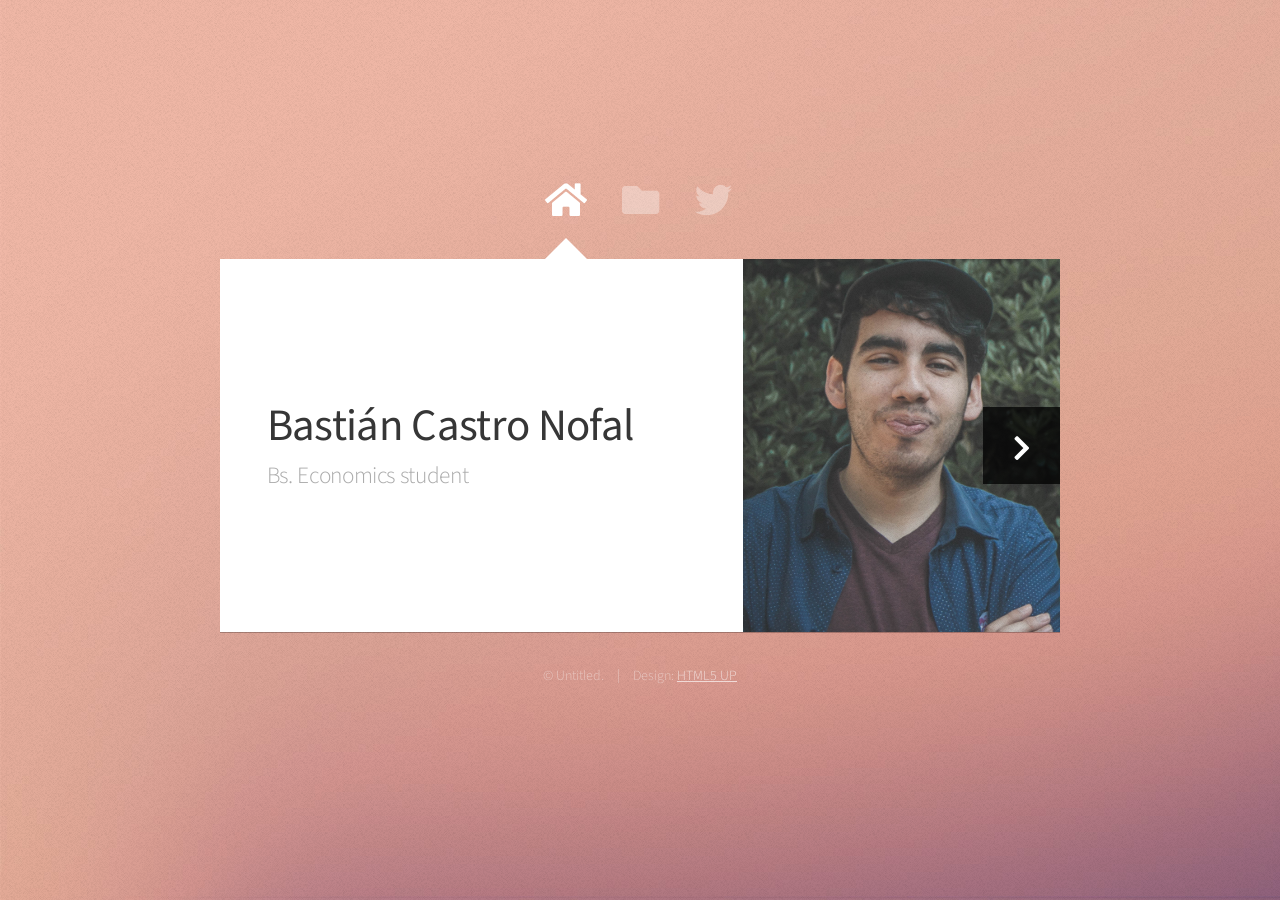
<file: index.html>
<!DOCTYPE HTML>
<!--
	Astral by HTML5 UP
	html5up.net | @ajlkn
	Free for personal and commercial use under the CCA 3.0 license (html5up.net/license)
-->
<html>
	<head>
		<title>Bastián Castro Nofal</title>
		<meta charset="utf-8" />
		<meta name="viewport" content="width=device-width, initial-scale=1, user-scalable=no" />
		<link rel="stylesheet" href="assets/css/main.css" />
		<noscript><link rel="stylesheet" href="assets/css/noscript.css" /></noscript>
	</head>
	<body class="is-preload">

		<!-- Wrapper-->
			<div id="wrapper">

				<!-- Nav -->
					<nav id="nav">
						<a href="#" class="icon solid fa-home"><span>Home</span></a>
						<a href="#work" class="icon solid fa-folder"><span>About me</span></a>
					<!--	<a href="#contact" class="icon solid fa-envelope"><span>Contact</span></a> -->
						<a href="https://twitter.com/guccicomunismo" class="icon brands fa-twitter"><span>Twitter</span></a>
					</nav>

				<!-- Main -->
					<div id="main">

						<!-- Me -->
							<article id="home" class="panel intro">
								<header>
									<h1>Bastián Castro Nofal</h1>
									<p>Bs. Economics student</p>
								</header>
								<a href="#work" class="jumplink pic">
									<span class="arrow icon solid fa-chevron-right"><span>See my work</span></span>
									<img src="images/me.jpg" alt="" />
								</a>
							</article>

						<!-- Work -->
							<article id="work" class="panel">
								<header>
									<h2>Hi, i'm Bastián</h2>
								</header>
								<p>
									About me:
									<ul>
  									<li>I'm an undergraduate economics student attending the University of Chile.</li>
  									<li>My main interests are: Stats, Data Science, Social Sciences and Philosophy of Science.</li>
 									<li>You can read my CV <a href="images/cv_eng.pdf">here</a>.</li>
									</ul>
									I have a blog where I talk about my life and politics [ESP]. You can see it <a href="https://medium.com/@castronofal">here</a>.
								</p>
							<!--	<section>
									<div class="row">
										<div class="col-4 col-6-medium col-12-small">
											<a href="#" class="image fit"><img src="images/pic01.jpg" alt=""></a>
										</div>
										<div class="col-4 col-6-medium col-12-small">
											<a href="#" class="image fit"><img src="images/pic02.jpg" alt=""></a>
										</div>
										<div class="col-4 col-6-medium col-12-small">
											<a href="#" class="image fit"><img src="images/pic03.jpg" alt=""></a>
										</div>
										<div class="col-4 col-6-medium col-12-small">
											<a href="#" class="image fit"><img src="images/pic04.jpg" alt=""></a>
										</div>
										<div class="col-4 col-6-medium col-12-small">
											<a href="#" class="image fit"><img src="images/pic05.jpg" alt=""></a>
										</div>
										<div class="col-4 col-6-medium col-12-small">
											<a href="#" class="image fit"><img src="images/pic06.jpg" alt=""></a>
										</div>
										<div class="col-4 col-6-medium col-12-small">
											<a href="#" class="image fit"><img src="images/pic07.jpg" alt=""></a>
										</div>
										<div class="col-4 col-6-medium col-12-small">
											<a href="#" class="image fit"><img src="images/pic08.jpg" alt=""></a>
										</div>
										<div class="col-4 col-6-medium col-12-small">
											<a href="#" class="image fit"><img src="images/pic09.jpg" alt=""></a>
										</div>
										<div class="col-4 col-6-medium col-12-small">
											<a href="#" class="image fit"><img src="images/pic10.jpg" alt=""></a>
										</div>
										<div class="col-4 col-6-medium col-12-small">
											<a href="#" class="image fit"><img src="images/pic11.jpg" alt=""></a>
										</div>
										<div class="col-4 col-6-medium col-12-small">
											<a href="#" class="image fit"><img src="images/pic12.jpg" alt=""></a>
										</div>
									</div>
								</section> --->
							</article>

						<!-- Contact 
							<article id="contact" class="panel">
								<header>
									<h2>Contact Me</h2>
								</header>
								<form action="#" method="post">
									<div>
										<div class="row">
											<div class="col-6 col-12-medium">
												<input type="text" name="name" placeholder="Name" />
											</div>
											<div class="col-6 col-12-medium">
												<input type="text" name="email" placeholder="Email" />
											</div>
											<div class="col-12">
												<input type="text" name="subject" placeholder="Subject" />
											</div>
											<div class="col-12">
												<textarea name="message" placeholder="Message" rows="6"></textarea>
											</div>
											<div class="col-12">
												<input type="submit" value="Send Message" />
											</div>
										</div>
									</div>
								</form>
							</article> -->

					</div>

				<!-- Footer -->
					<div id="footer">
						<ul class="copyright">
							<li>&copy; Untitled.</li><li>Design: <a href="http://html5up.net">HTML5 UP</a></li>
						</ul>
					</div>

			</div>

		<!-- Scripts -->
			<script src="assets/js/jquery.min.js"></script>
			<script src="assets/js/browser.min.js"></script>
			<script src="assets/js/breakpoints.min.js"></script>
			<script src="assets/js/util.js"></script>
			<script src="assets/js/main.js"></script>

	</body>
</html>
</file>
<file: assets/css/noscript.css>
/*
	Astral by HTML5 UP
	html5up.net | @ajlkn
	Free for personal and commercial use under the CCA 3.0 license (html5up.net/license)
*/

/* Wrapper */

	#wrapper {
		opacity: 1 !important;
	}

/* Nav */

	#nav a {
		opacity: 1.0;
	}

		#nav a:before, #nav a:after {
			display: none;
		}

		#nav a span {
			top: 0;
			opacity: 1.0;
		}

			#nav a span:after {
				display: none;
			}

/* Main */

	#main {
		background: none;
		box-shadow: none;
	}

		#main > .panel {
			background: #ffffff;
			margin-bottom: 2em;
		}

			#main > .panel:last-child {
				margin-bottom: 0;
			}
</file>
<file: assets/css/main.css>
@import url("https://fonts.googleapis.com/css?family=Source+Sans+Pro:300,400,300italic,400italic");
@import url("fontawesome-all.min.css");

/*
	Astral by HTML5 UP
	html5up.net | @ajlkn
	Free for personal and commercial use under the CCA 3.0 license (html5up.net/license)
*/

html, body, div, span, applet, object,
iframe, h1, h2, h3, h4, h5, h6, p, blockquote,
pre, a, abbr, acronym, address, big, cite,
code, del, dfn, em, img, ins, kbd, q, s, samp,
small, strike, strong, sub, sup, tt, var, b,
u, i, center, dl, dt, dd, ol, ul, li, fieldset,
form, label, legend, table, caption, tbody,
tfoot, thead, tr, th, td, article, aside,
canvas, details, embed, figure, figcaption,
footer, header, hgroup, menu, nav, output, ruby,
section, summary, time, mark, audio, video {
	margin: 0;
	padding: 0;
	border: 0;
	font-size: 100%;
	font: inherit;
	vertical-align: baseline;}

article, aside, details, figcaption, figure,
footer, header, hgroup, menu, nav, section {
	display: block;}

body {
	line-height: 1;
}

ol, ul {
	list-style: none;
}

blockquote, q {
	quotes: none;
}

	blockquote:before, blockquote:after, q:before, q:after {
		content: '';
		content: none;
	}

table {
	border-collapse: collapse;
	border-spacing: 0;
}

body {
	-webkit-text-size-adjust: none;
}

mark {
	background-color: transparent;
	color: inherit;
}

input::-moz-focus-inner {
	border: 0;
	padding: 0;
}

input, select, textarea {
	-moz-appearance: none;
	-webkit-appearance: none;
	-ms-appearance: none;
	appearance: none;
}

/* Row */

	.row {
		display: flex;
		flex-wrap: wrap;
		box-sizing: border-box;
		align-items: stretch;
	}

		.row > * {
			box-sizing: border-box;
		}

		.row.gtr-uniform > * > :last-child {
			margin-bottom: 0;
		}

		.row.aln-left {
			justify-content: flex-start;
		}

		.row.aln-center {
			justify-content: center;
		}

		.row.aln-right {
			justify-content: flex-end;
		}

		.row.aln-top {
			align-items: flex-start;
		}

		.row.aln-middle {
			align-items: center;
		}

		.row.aln-bottom {
			align-items: flex-end;
		}

		.row > .imp {
			order: -1;
		}

		.row > .col-1 {
			width: 8.33333%;
		}

		.row > .off-1 {
			margin-left: 8.33333%;
		}

		.row > .col-2 {
			width: 16.66667%;
		}

		.row > .off-2 {
			margin-left: 16.66667%;
		}

		.row > .col-3 {
			width: 25%;
		}

		.row > .off-3 {
			margin-left: 25%;
		}

		.row > .col-4 {
			width: 33.33333%;
		}

		.row > .off-4 {
			margin-left: 33.33333%;
		}

		.row > .col-5 {
			width: 41.66667%;
		}

		.row > .off-5 {
			margin-left: 41.66667%;
		}

		.row > .col-6 {
			width: 50%;
		}

		.row > .off-6 {
			margin-left: 50%;
		}

		.row > .col-7 {
			width: 58.33333%;
		}

		.row > .off-7 {
			margin-left: 58.33333%;
		}

		.row > .col-8 {
			width: 66.66667%;
		}

		.row > .off-8 {
			margin-left: 66.66667%;
		}

		.row > .col-9 {
			width: 75%;
		}

		.row > .off-9 {
			margin-left: 75%;
		}

		.row > .col-10 {
			width: 83.33333%;
		}

		.row > .off-10 {
			margin-left: 83.33333%;
		}

		.row > .col-11 {
			width: 91.66667%;
		}

		.row > .off-11 {
			margin-left: 91.66667%;
		}

		.row > .col-12 {
			width: 100%;
		}

		.row > .off-12 {
			margin-left: 100%;
		}

		.row.gtr-0 {
			margin-top: 0em;
			margin-left: 0em;
		}

			.row.gtr-0 > * {
				padding: 0em 0 0 0em;
			}

			.row.gtr-0.gtr-uniform {
				margin-top: 0em;
			}

				.row.gtr-0.gtr-uniform > * {
					padding-top: 0em;
				}

		.row.gtr-25 {
			margin-top: -0.3125em;
			margin-left: -0.3125em;
		}

			.row.gtr-25 > * {
				padding: 0.3125em 0 0 0.3125em;
			}

			.row.gtr-25.gtr-uniform {
				margin-top: -0.3125em;
			}

				.row.gtr-25.gtr-uniform > * {
					padding-top: 0.3125em;
				}

		.row.gtr-50 {
			margin-top: -0.625em;
			margin-left: -0.625em;
		}

			.row.gtr-50 > * {
				padding: 0.625em 0 0 0.625em;
			}

			.row.gtr-50.gtr-uniform {
				margin-top: -0.625em;
			}

				.row.gtr-50.gtr-uniform > * {
					padding-top: 0.625em;
				}

		.row {
			margin-top: -1.25em;
			margin-left: -1.25em;
		}

			.row > * {
				padding: 1.25em 0 0 1.25em;
			}

			.row.gtr-uniform {
				margin-top: -1.25em;
			}

				.row.gtr-uniform > * {
					padding-top: 1.25em;
				}

		.row.gtr-150 {
			margin-top: -1.875em;
			margin-left: -1.875em;
		}

			.row.gtr-150 > * {
				padding: 1.875em 0 0 1.875em;
			}

			.row.gtr-150.gtr-uniform {
				margin-top: -1.875em;
			}

				.row.gtr-150.gtr-uniform > * {
					padding-top: 1.875em;
				}

		.row.gtr-200 {
			margin-top: -2.5em;
			margin-left: -2.5em;
		}

			.row.gtr-200 > * {
				padding: 2.5em 0 0 2.5em;
			}

			.row.gtr-200.gtr-uniform {
				margin-top: -2.5em;
			}

				.row.gtr-200.gtr-uniform > * {
					padding-top: 2.5em;
				}

		@media screen and (max-width: 1680px) {

			.row {
				display: flex;
				flex-wrap: wrap;
				box-sizing: border-box;
				align-items: stretch;
			}

				.row > * {
					box-sizing: border-box;
				}

				.row.gtr-uniform > * > :last-child {
					margin-bottom: 0;
				}

				.row.aln-left {
					justify-content: flex-start;
				}

				.row.aln-center {
					justify-content: center;
				}

				.row.aln-right {
					justify-content: flex-end;
				}

				.row.aln-top {
					align-items: flex-start;
				}

				.row.aln-middle {
					align-items: center;
				}

				.row.aln-bottom {
					align-items: flex-end;
				}

				.row > .imp-xlarge {
					order: -1;
				}

				.row > .col-1-xlarge {
					width: 8.33333%;
				}

				.row > .off-1-xlarge {
					margin-left: 8.33333%;
				}

				.row > .col-2-xlarge {
					width: 16.66667%;
				}

				.row > .off-2-xlarge {
					margin-left: 16.66667%;
				}

				.row > .col-3-xlarge {
					width: 25%;
				}

				.row > .off-3-xlarge {
					margin-left: 25%;
				}

				.row > .col-4-xlarge {
					width: 33.33333%;
				}

				.row > .off-4-xlarge {
					margin-left: 33.33333%;
				}

				.row > .col-5-xlarge {
					width: 41.66667%;
				}

				.row > .off-5-xlarge {
					margin-left: 41.66667%;
				}

				.row > .col-6-xlarge {
					width: 50%;
				}

				.row > .off-6-xlarge {
					margin-left: 50%;
				}

				.row > .col-7-xlarge {
					width: 58.33333%;
				}

				.row > .off-7-xlarge {
					margin-left: 58.33333%;
				}

				.row > .col-8-xlarge {
					width: 66.66667%;
				}

				.row > .off-8-xlarge {
					margin-left: 66.66667%;
				}

				.row > .col-9-xlarge {
					width: 75%;
				}

				.row > .off-9-xlarge {
					margin-left: 75%;
				}

				.row > .col-10-xlarge {
					width: 83.33333%;
				}

				.row > .off-10-xlarge {
					margin-left: 83.33333%;
				}

				.row > .col-11-xlarge {
					width: 91.66667%;
				}

				.row > .off-11-xlarge {
					margin-left: 91.66667%;
				}

				.row > .col-12-xlarge {
					width: 100%;
				}

				.row > .off-12-xlarge {
					margin-left: 100%;
				}

				.row.gtr-0 {
					margin-top: 0em;
					margin-left: 0em;
				}

					.row.gtr-0 > * {
						padding: 0em 0 0 0em;
					}

					.row.gtr-0.gtr-uniform {
						margin-top: 0em;
					}

						.row.gtr-0.gtr-uniform > * {
							padding-top: 0em;
						}

				.row.gtr-25 {
					margin-top: -0.3125em;
					margin-left: -0.3125em;
				}

					.row.gtr-25 > * {
						padding: 0.3125em 0 0 0.3125em;
					}

					.row.gtr-25.gtr-uniform {
						margin-top: -0.3125em;
					}

						.row.gtr-25.gtr-uniform > * {
							padding-top: 0.3125em;
						}

				.row.gtr-50 {
					margin-top: -0.625em;
					margin-left: -0.625em;
				}

					.row.gtr-50 > * {
						padding: 0.625em 0 0 0.625em;
					}

					.row.gtr-50.gtr-uniform {
						margin-top: -0.625em;
					}

						.row.gtr-50.gtr-uniform > * {
							padding-top: 0.625em;
						}

				.row {
					margin-top: -1.25em;
					margin-left: -1.25em;
				}

					.row > * {
						padding: 1.25em 0 0 1.25em;
					}

					.row.gtr-uniform {
						margin-top: -1.25em;
					}

						.row.gtr-uniform > * {
							padding-top: 1.25em;
						}

				.row.gtr-150 {
					margin-top: -1.875em;
					margin-left: -1.875em;
				}

					.row.gtr-150 > * {
						padding: 1.875em 0 0 1.875em;
					}

					.row.gtr-150.gtr-uniform {
						margin-top: -1.875em;
					}

						.row.gtr-150.gtr-uniform > * {
							padding-top: 1.875em;
						}

				.row.gtr-200 {
					margin-top: -2.5em;
					margin-left: -2.5em;
				}

					.row.gtr-200 > * {
						padding: 2.5em 0 0 2.5em;
					}

					.row.gtr-200.gtr-uniform {
						margin-top: -2.5em;
					}

						.row.gtr-200.gtr-uniform > * {
							padding-top: 2.5em;
						}

		}

		@media screen and (max-width: 1280px) {

			.row {
				display: flex;
				flex-wrap: wrap;
				box-sizing: border-box;
				align-items: stretch;
			}

				.row > * {
					box-sizing: border-box;
				}

				.row.gtr-uniform > * > :last-child {
					margin-bottom: 0;
				}

				.row.aln-left {
					justify-content: flex-start;
				}

				.row.aln-center {
					justify-content: center;
				}

				.row.aln-right {
					justify-content: flex-end;
				}

				.row.aln-top {
					align-items: flex-start;
				}

				.row.aln-middle {
					align-items: center;
				}

				.row.aln-bottom {
					align-items: flex-end;
				}

				.row > .imp-large {
					order: -1;
				}

				.row > .col-1-large {
					width: 8.33333%;
				}

				.row > .off-1-large {
					margin-left: 8.33333%;
				}

				.row > .col-2-large {
					width: 16.66667%;
				}

				.row > .off-2-large {
					margin-left: 16.66667%;
				}

				.row > .col-3-large {
					width: 25%;
				}

				.row > .off-3-large {
					margin-left: 25%;
				}

				.row > .col-4-large {
					width: 33.33333%;
				}

				.row > .off-4-large {
					margin-left: 33.33333%;
				}

				.row > .col-5-large {
					width: 41.66667%;
				}

				.row > .off-5-large {
					margin-left: 41.66667%;
				}

				.row > .col-6-large {
					width: 50%;
				}

				.row > .off-6-large {
					margin-left: 50%;
				}

				.row > .col-7-large {
					width: 58.33333%;
				}

				.row > .off-7-large {
					margin-left: 58.33333%;
				}

				.row > .col-8-large {
					width: 66.66667%;
				}

				.row > .off-8-large {
					margin-left: 66.66667%;
				}

				.row > .col-9-large {
					width: 75%;
				}

				.row > .off-9-large {
					margin-left: 75%;
				}

				.row > .col-10-large {
					width: 83.33333%;
				}

				.row > .off-10-large {
					margin-left: 83.33333%;
				}

				.row > .col-11-large {
					width: 91.66667%;
				}

				.row > .off-11-large {
					margin-left: 91.66667%;
				}

				.row > .col-12-large {
					width: 100%;
				}

				.row > .off-12-large {
					margin-left: 100%;
				}

				.row.gtr-0 {
					margin-top: 0em;
					margin-left: 0em;
				}

					.row.gtr-0 > * {
						padding: 0em 0 0 0em;
					}

					.row.gtr-0.gtr-uniform {
						margin-top: 0em;
					}

						.row.gtr-0.gtr-uniform > * {
							padding-top: 0em;
						}

				.row.gtr-25 {
					margin-top: -0.3125em;
					margin-left: -0.3125em;
				}

					.row.gtr-25 > * {
						padding: 0.3125em 0 0 0.3125em;
					}

					.row.gtr-25.gtr-uniform {
						margin-top: -0.3125em;
					}

						.row.gtr-25.gtr-uniform > * {
							padding-top: 0.3125em;
						}

				.row.gtr-50 {
					margin-top: -0.625em;
					margin-left: -0.625em;
				}

					.row.gtr-50 > * {
						padding: 0.625em 0 0 0.625em;
					}

					.row.gtr-50.gtr-uniform {
						margin-top: -0.625em;
					}

						.row.gtr-50.gtr-uniform > * {
							padding-top: 0.625em;
						}

				.row {
					margin-top: -1.25em;
					margin-left: -1.25em;
				}

					.row > * {
						padding: 1.25em 0 0 1.25em;
					}

					.row.gtr-uniform {
						margin-top: -1.25em;
					}

						.row.gtr-uniform > * {
							padding-top: 1.25em;
						}

				.row.gtr-150 {
					margin-top: -1.875em;
					margin-left: -1.875em;
				}

					.row.gtr-150 > * {
						padding: 1.875em 0 0 1.875em;
					}

					.row.gtr-150.gtr-uniform {
						margin-top: -1.875em;
					}

						.row.gtr-150.gtr-uniform > * {
							padding-top: 1.875em;
						}

				.row.gtr-200 {
					margin-top: -2.5em;
					margin-left: -2.5em;
				}

					.row.gtr-200 > * {
						padding: 2.5em 0 0 2.5em;
					}

					.row.gtr-200.gtr-uniform {
						margin-top: -2.5em;
					}

						.row.gtr-200.gtr-uniform > * {
							padding-top: 2.5em;
						}

		}

		@media screen and (max-width: 980px) {

			.row {
				display: flex;
				flex-wrap: wrap;
				box-sizing: border-box;
				align-items: stretch;
			}

				.row > * {
					box-sizing: border-box;
				}

				.row.gtr-uniform > * > :last-child {
					margin-bottom: 0;
				}

				.row.aln-left {
					justify-content: flex-start;
				}

				.row.aln-center {
					justify-content: center;
				}

				.row.aln-right {
					justify-content: flex-end;
				}

				.row.aln-top {
					align-items: flex-start;
				}

				.row.aln-middle {
					align-items: center;
				}

				.row.aln-bottom {
					align-items: flex-end;
				}

				.row > .imp-medium {
					order: -1;
				}

				.row > .col-1-medium {
					width: 8.33333%;
				}

				.row > .off-1-medium {
					margin-left: 8.33333%;
				}

				.row > .col-2-medium {
					width: 16.66667%;
				}

				.row > .off-2-medium {
					margin-left: 16.66667%;
				}

				.row > .col-3-medium {
					width: 25%;
				}

				.row > .off-3-medium {
					margin-left: 25%;
				}

				.row > .col-4-medium {
					width: 33.33333%;
				}

				.row > .off-4-medium {
					margin-left: 33.33333%;
				}

				.row > .col-5-medium {
					width: 41.66667%;
				}

				.row > .off-5-medium {
					margin-left: 41.66667%;
				}

				.row > .col-6-medium {
					width: 50%;
				}

				.row > .off-6-medium {
					margin-left: 50%;
				}

				.row > .col-7-medium {
					width: 58.33333%;
				}

				.row > .off-7-medium {
					margin-left: 58.33333%;
				}

				.row > .col-8-medium {
					width: 66.66667%;
				}

				.row > .off-8-medium {
					margin-left: 66.66667%;
				}

				.row > .col-9-medium {
					width: 75%;
				}

				.row > .off-9-medium {
					margin-left: 75%;
				}

				.row > .col-10-medium {
					width: 83.33333%;
				}

				.row > .off-10-medium {
					margin-left: 83.33333%;
				}

				.row > .col-11-medium {
					width: 91.66667%;
				}

				.row > .off-11-medium {
					margin-left: 91.66667%;
				}

				.row > .col-12-medium {
					width: 100%;
				}

				.row > .off-12-medium {
					margin-left: 100%;
				}

				.row.gtr-0 {
					margin-top: 0em;
					margin-left: 0em;
				}

					.row.gtr-0 > * {
						padding: 0em 0 0 0em;
					}

					.row.gtr-0.gtr-uniform {
						margin-top: 0em;
					}

						.row.gtr-0.gtr-uniform > * {
							padding-top: 0em;
						}

				.row.gtr-25 {
					margin-top: -0.3125em;
					margin-left: -0.3125em;
				}

					.row.gtr-25 > * {
						padding: 0.3125em 0 0 0.3125em;
					}

					.row.gtr-25.gtr-uniform {
						margin-top: -0.3125em;
					}

						.row.gtr-25.gtr-uniform > * {
							padding-top: 0.3125em;
						}

				.row.gtr-50 {
					margin-top: -0.625em;
					margin-left: -0.625em;
				}

					.row.gtr-50 > * {
						padding: 0.625em 0 0 0.625em;
					}

					.row.gtr-50.gtr-uniform {
						margin-top: -0.625em;
					}

						.row.gtr-50.gtr-uniform > * {
							padding-top: 0.625em;
						}

				.row {
					margin-top: -1.25em;
					margin-left: -1.25em;
				}

					.row > * {
						padding: 1.25em 0 0 1.25em;
					}

					.row.gtr-uniform {
						margin-top: -1.25em;
					}

						.row.gtr-uniform > * {
							padding-top: 1.25em;
						}

				.row.gtr-150 {
					margin-top: -1.875em;
					margin-left: -1.875em;
				}

					.row.gtr-150 > * {
						padding: 1.875em 0 0 1.875em;
					}

					.row.gtr-150.gtr-uniform {
						margin-top: -1.875em;
					}

						.row.gtr-150.gtr-uniform > * {
							padding-top: 1.875em;
						}

				.row.gtr-200 {
					margin-top: -2.5em;
					margin-left: -2.5em;
				}

					.row.gtr-200 > * {
						padding: 2.5em 0 0 2.5em;
					}

					.row.gtr-200.gtr-uniform {
						margin-top: -2.5em;
					}

						.row.gtr-200.gtr-uniform > * {
							padding-top: 2.5em;
						}

		}

		@media screen and (max-width: 736px) {

			.row {
				display: flex;
				flex-wrap: wrap;
				box-sizing: border-box;
				align-items: stretch;
			}

				.row > * {
					box-sizing: border-box;
				}

				.row.gtr-uniform > * > :last-child {
					margin-bottom: 0;
				}

				.row.aln-left {
					justify-content: flex-start;
				}

				.row.aln-center {
					justify-content: center;
				}

				.row.aln-right {
					justify-content: flex-end;
				}

				.row.aln-top {
					align-items: flex-start;
				}

				.row.aln-middle {
					align-items: center;
				}

				.row.aln-bottom {
					align-items: flex-end;
				}

				.row > .imp-small {
					order: -1;
				}

				.row > .col-1-small {
					width: 8.33333%;
				}

				.row > .off-1-small {
					margin-left: 8.33333%;
				}

				.row > .col-2-small {
					width: 16.66667%;
				}

				.row > .off-2-small {
					margin-left: 16.66667%;
				}

				.row > .col-3-small {
					width: 25%;
				}

				.row > .off-3-small {
					margin-left: 25%;
				}

				.row > .col-4-small {
					width: 33.33333%;
				}

				.row > .off-4-small {
					margin-left: 33.33333%;
				}

				.row > .col-5-small {
					width: 41.66667%;
				}

				.row > .off-5-small {
					margin-left: 41.66667%;
				}

				.row > .col-6-small {
					width: 50%;
				}

				.row > .off-6-small {
					margin-left: 50%;
				}

				.row > .col-7-small {
					width: 58.33333%;
				}

				.row > .off-7-small {
					margin-left: 58.33333%;
				}

				.row > .col-8-small {
					width: 66.66667%;
				}

				.row > .off-8-small {
					margin-left: 66.66667%;
				}

				.row > .col-9-small {
					width: 75%;
				}

				.row > .off-9-small {
					margin-left: 75%;
				}

				.row > .col-10-small {
					width: 83.33333%;
				}

				.row > .off-10-small {
					margin-left: 83.33333%;
				}

				.row > .col-11-small {
					width: 91.66667%;
				}

				.row > .off-11-small {
					margin-left: 91.66667%;
				}

				.row > .col-12-small {
					width: 100%;
				}

				.row > .off-12-small {
					margin-left: 100%;
				}

				.row.gtr-0 {
					margin-top: 0em;
					margin-left: 0em;
				}

					.row.gtr-0 > * {
						padding: 0em 0 0 0em;
					}

					.row.gtr-0.gtr-uniform {
						margin-top: 0em;
					}

						.row.gtr-0.gtr-uniform > * {
							padding-top: 0em;
						}

				.row.gtr-25 {
					margin-top: -0.3125em;
					margin-left: -0.3125em;
				}

					.row.gtr-25 > * {
						padding: 0.3125em 0 0 0.3125em;
					}

					.row.gtr-25.gtr-uniform {
						margin-top: -0.3125em;
					}

						.row.gtr-25.gtr-uniform > * {
							padding-top: 0.3125em;
						}

				.row.gtr-50 {
					margin-top: -0.625em;
					margin-left: -0.625em;
				}

					.row.gtr-50 > * {
						padding: 0.625em 0 0 0.625em;
					}

					.row.gtr-50.gtr-uniform {
						margin-top: -0.625em;
					}

						.row.gtr-50.gtr-uniform > * {
							padding-top: 0.625em;
						}

				.row {
					margin-top: -1.25em;
					margin-left: -1.25em;
				}

					.row > * {
						padding: 1.25em 0 0 1.25em;
					}

					.row.gtr-uniform {
						margin-top: -1.25em;
					}

						.row.gtr-uniform > * {
							padding-top: 1.25em;
						}

				.row.gtr-150 {
					margin-top: -1.875em;
					margin-left: -1.875em;
				}

					.row.gtr-150 > * {
						padding: 1.875em 0 0 1.875em;
					}

					.row.gtr-150.gtr-uniform {
						margin-top: -1.875em;
					}

						.row.gtr-150.gtr-uniform > * {
							padding-top: 1.875em;
						}

				.row.gtr-200 {
					margin-top: -2.5em;
					margin-left: -2.5em;
				}

					.row.gtr-200 > * {
						padding: 2.5em 0 0 2.5em;
					}

					.row.gtr-200.gtr-uniform {
						margin-top: -2.5em;
					}

						.row.gtr-200.gtr-uniform > * {
							padding-top: 2.5em;
						}

		}

/* Basic */

	html {
		box-sizing: border-box;
	}

	*, *:before, *:after {
		box-sizing: inherit;
	}

	body {
		background-image: url("images/overlay.png"), url("images/bg.jpg");
		background-repeat: repeat, no-repeat;
		background-size: auto, 100% 100%;
		background-attachment: fixed;
		overflow-y: scroll;
	}

		body.is-preload *, body.is-preload *:before, body.is-preload *:after {
			-moz-animation: none !important;
			-webkit-animation: none !important;
			-ms-animation: none !important;
			animation: none !important;
			-moz-transition: none !important;
			-webkit-transition: none !important;
			-ms-transition: none !important;
			transition: none !important;
		}

	body, input, textarea, select {
		font-family: 'Source Sans Pro', sans-serif;
		font-weight: 300;
		color: #777777;
		font-size: 20pt;
		line-height: 1.75em;
	}

		@media screen and (max-width: 1680px) {

			body, input, textarea, select {
				font-size: 15pt;
			}

		}

		@media screen and (max-width: 1280px) {

			body, input, textarea, select {
				font-size: 14pt;
			}

		}

		@media screen and (max-width: 736px) {

			body, input, textarea, select {
				font-size: 12pt;
			}

		}

		@media screen and (max-width: 360px) {

			body, input, textarea, select {
				font-size: 11pt;
			}

		}

	strong, b, h1, h2, h3, h4, h5, h6 {
		font-weight: 400;
		color: #363636;
	}

	h1 {
		font-size: 2.4em;
		letter-spacing: -0.015em;
	}

	h2 {
		font-size: 1.8em;
		letter-spacing: -0.015em;
	}

	h3, h4, h5, h6 {
		font-size: 1.25em;
		letter-spacing: -0.015em;
	}

	@media screen and (max-width: 736px) {

		h1 {
			font-size: 1.75em;
		}

		h2 {
			font-size: 1.375em;
		}

		h3, h4, h5, h6 {
			font-size: 1em;
		}

	}

	blockquote {
		border-left: solid 0.5em #ddd;
		padding: 1em 0 1em 2em;
		font-style: italic;
	}

	em, i {
		font-style: italic;
	}

	hr {
		border: 0;
		border-top: solid 1px #ddd;
		padding: 1.5em 0 0 0;
		margin: 1.75em 0 0 0;
	}

	sub {
		position: relative;
		top: 0.5em;
		font-size: 0.8em;
	}

	sup {
		position: relative;
		top: -0.5em;
		font-size: 0.8em;
	}

	br.clear {
		clear: both;
	}

	p, ul, ol, dl, table, blockquote, form {
		margin-bottom: 2em;
	}

/* Table */

	table {
		width: 100%;
	}

		table.default tbody tr {
			border-bottom: solid 1px #f4f4f4;
		}

		table.default td {
			padding: 0.5em 1em 0.5em 1em;
		}

		table.default th {
			text-align: left;
			font-weight: 400;
			padding: 0.5em 1em 0.5em 1em;
		}

		table.default thead {
			border-bottom: solid 2px #f4f4f4;
		}

/* Form */

	form label {
		display: block;
		font-weight: 400;
		color: #363636;
		margin: 0 0 1em 0;
	}

	form input[type="text"],
	form input[type="email"],
	form input[type="password"],
	form select,
	form textarea {
		-webkit-appearance: none;
		border: 0;
		background: #f4f4f4;
		padding: 0.75em;
		width: 100%;
		-moz-transition: background-color .25s ease-in-out;
		-webkit-transition: background-color .25s ease-in-out;
		-ms-transition: background-color .25s ease-in-out;
		transition: background-color .25s ease-in-out;
	}

		form input[type="text"]:focus,
		form input[type="email"]:focus,
		form input[type="password"]:focus,
		form select:focus,
		form textarea:focus {
			background: #f8f8f8;
		}

	form input[type="text"],
	form input[type="email"],
	form input[type="password"],
	form select {
		line-height: 1.35em;
	}

	form ::-webkit-input-placeholder {
		color: #999;
	}

	form :-moz-placeholder {
		color: #999;
	}

	form ::-moz-placeholder {
		color: #999;
	}

	form :-ms-input-placeholder {
		color: #999;
	}

/* Section/Article */

	section, article {
		margin-bottom: 3em;
	}

		section > :last-child, section:last-child, article > :last-child, article:last-child {
			margin-bottom: 0;
		}

	header {
		margin: 0 0 1.5em 0;
	}

		header > p {
			margin: 0.5em 0 0 0;
			color: #aaa;
		}

		@media screen and (max-width: 736px) {

			header {
				margin: 0 0 1em 0;
			}

		}

/* Image */

	.image {
		display: inline-block;
	}

		.image img {
			display: block;
			width: 100%;
		}

		.image.fit {
			display: block;
			width: 100%;
		}

		.image.featured {
			display: block;
			width: 100%;
			margin: 0 0 2em 0;
		}

		.image.left {
			float: left;
			margin: 0 2em 2em 0;
		}

		.image.centered {
			display: block;
			margin: 0 0 2em 0;
		}

			.image.centered img {
				margin: 0 auto;
				width: auto;
			}

/* Button */

	input[type="button"],
	input[type="submit"],
	input[type="reset"],
	button,
	.button {
		-moz-transition: background-color .25s ease-in-out;
		-webkit-transition: background-color .25s ease-in-out;
		-ms-transition: background-color .25s ease-in-out;
		transition: background-color .25s ease-in-out;
		-webkit-appearance: none;
		display: inline-block;
		background-color: #222222;
		color: #ffffff;
		border: 0;
		cursor: pointer;
		outline: 0;
		padding: 0.7em 1.5em 0.7em 1.5em;
	}

		input[type="button"]:hover,
		input[type="submit"]:hover,
		input[type="reset"]:hover,
		button:hover,
		.button:hover {
			background-color: #333333;
		}

		input[type="button"]:active,
		input[type="submit"]:active,
		input[type="reset"]:active,
		button:active,
		.button:active {
			background-color: #444444;
		}

		input[type="button"].alt,
		input[type="submit"].alt,
		input[type="reset"].alt,
		button.alt,
		.button.alt {
			background-color: #777777;
		}

			input[type="button"].alt:hover,
			input[type="submit"].alt:hover,
			input[type="reset"].alt:hover,
			button.alt:hover,
			.button.alt:hover {
				background-color: #888888;
			}

			input[type="button"].alt:active,
			input[type="submit"].alt:active,
			input[type="reset"].alt:active,
			button.alt:active,
			.button.alt:active {
				background-color: #999999;
			}

		input[type="button"].small,
		input[type="submit"].small,
		input[type="reset"].small,
		button.small,
		.button.small {
			font-size: 0.75em;
		}

		input[type="button"].large,
		input[type="submit"].large,
		input[type="reset"].large,
		button.large,
		.button.large {
			font-size: 1.25em;
			padding: 0.5em 1.25em 0.5em 1.25em;
		}

		input[type="button"].xlarge,
		input[type="submit"].xlarge,
		input[type="reset"].xlarge,
		button.xlarge,
		.button.xlarge {
			font-size: 1.5em;
			padding: 0.5em 1.25em 0.5em 1.25em;
		}

		@media screen and (max-width: 736px) {

			input[type="button"],
			input[type="submit"],
			input[type="reset"],
			button,
			.button {
				width: 100%;
			}

		}

/* List */

	ul {
		list-style: disc;
		padding-left: 1em;
	}

		ul li {
			padding-left: 0.5em;
		}

	ol {
		list-style: decimal;
		padding-left: 1.25em;
	}

		ol li {
			padding-left: 0.25em;
		}

/* Actions */

	ul.actions {
		list-style: none;
		padding-left: 0;
	}

		ul.actions li {
			display: inline-block;
			padding-left: 0;
			margin: 0 0 0 0.5em;
		}

			ul.actions li:first-child {
				margin-left: 0;
			}

		@media screen and (max-width: 736px) {

			ul.actions li {
				display: block;
				margin: 0.75em 0 0 0;
			}

				ul.actions li:first-child {
					margin-top: 0;
				}

		}

/* Icons */

	.icon {
		text-decoration: none;
		position: relative;
		text-decoration: none;
	}

		.icon:before {
			-moz-osx-font-smoothing: grayscale;
			-webkit-font-smoothing: antialiased;
			display: inline-block;
			font-style: normal;
			font-variant: normal;
			text-rendering: auto;
			line-height: 1;
			text-transform: none !important;
			font-family: 'Font Awesome 5 Free';
			font-weight: 400;
		}

		.icon.solid:before {
			font-weight: 900;
		}

		.icon.brands:before {
			font-family: 'Font Awesome 5 Brands';
		}

		.icon:before {
			line-height: inherit;
		}

		.icon > .label {
			display: none;
		}

/* Nav */

	#nav {
		text-align: center;
		height: 4.25em;
		cursor: default;
	}

		#nav a {
			position: relative;
			display: inline-block;
			color: #ffffff;
			width: 1em;
			height: 1em;
			line-height: 0.9em;
			font-size: 2.5em;
			margin: 0 0.25em 0 0.25em;
			opacity: 0.35;
			outline: 0;
			-moz-transition: opacity .25s ease-in-out;
			-webkit-transition: opacity .25s ease-in-out;
			-ms-transition: opacity .25s ease-in-out;
			transition: opacity .25s ease-in-out;
		}

			#nav a.icon:before {
				padding-right: 0;
			}

			#nav a:before {
				font-size: 0.8em;
			}

			#nav a:after {
				content: '';
				display: block;
				position: absolute;
				left: 50%;
				bottom: -0.75em;
				margin-left: -0.5em;
				border-bottom: solid 0em #ffffff;
				border-left: solid 0.5em transparent;
				border-right: solid 0.5em transparent;
				-moz-transition: border-bottom-width .25s ease-in-out;
				-webkit-transition: border-bottom-width .25s ease-in-out;
				-ms-transition: border-bottom-width .25s ease-in-out;
				transition: border-bottom-width .25s ease-in-out;
			}

			#nav a span {
				display: block;
				position: absolute;
				background: #222222;
				color: #ffffff;
				top: -2.75em;
				font-size: 0.3em;
				height: 2.25em;
				line-height: 2.25em;
				left: 50%;
				opacity: 0;
				-moz-transition: opacity .25s ease-in-out;
				-webkit-transition: opacity .25s ease-in-out;
				-ms-transition: opacity .25s ease-in-out;
				transition: opacity .25s ease-in-out;
				width: 5.5em;
				margin-left: -2.75em;
			}

				#nav a span:after {
					content: '';
					display: block;
					position: absolute;
					bottom: -0.4em;
					left: 50%;
					margin-left: -0.6em;
					border-top: solid 0.6em #222222;
					border-left: solid 0.6em transparent;
					border-right: solid 0.6em transparent;
				}

			#nav a:hover {
				opacity: 1.0;
			}

				#nav a:hover span {
					opacity: 1.0;
				}

			#nav a.active {
				opacity: 1.0;
			}

				#nav a.active:after {
					border-bottom-width: 0.5em;
				}

		@media screen and (max-width: 980px) {

			#nav a span {
				display: none;
			}

		}

/* Wrapper */

	#wrapper {
		width: 45em;
		margin: 0 auto;
		min-height: 100vh;
		max-width: 100%;
		padding: 4em 0;
		display: -moz-flex;
		display: -webkit-flex;
		display: -ms-flex;
		display: flex;
		-moz-flex-direction: column;
		-webkit-flex-direction: column;
		-ms-flex-direction: column;
		flex-direction: column;
		-moz-align-items: center;
		-webkit-align-items: center;
		-ms-align-items: center;
		align-items: center;
		-moz-justify-content: center;
		-webkit-justify-content: center;
		-ms-justify-content: center;
		justify-content: center;
		-moz-transition: opacity 1s ease-in-out;
		-webkit-transition: opacity 1s ease-in-out;
		-ms-transition: opacity 1s ease-in-out;
		transition: opacity 1s ease-in-out;
	}

		body.is-preload #wrapper {
			opacity: 0;
		}

		@media screen and (max-width: 1280px) {

			#wrapper {
				padding: 3em 0;
				max-width: calc(100% - 6em);
			}

		}

		@media screen and (max-width: 980px) {

			#wrapper {
				padding: 1.5em 0;
				max-width: calc(100% - 8em);
			}

		}

		@media screen and (max-width: 736px) {

			#wrapper {
				padding: 1em 0;
				max-width: calc(100% - 2em);
			}

		}

		@media screen and (max-width: 360px) {

			#wrapper {
				padding: 1em 0;
				max-width: 100%;
			}

		}

/* Main */

	#main {
		position: relative;
		overflow: hidden;
		width: 100%;
		background: #ffffff;
		box-shadow: 0px 1px 0px 0px rgba(0, 0, 0, 0.25);
		-moz-transition: min-height 0.5s ease-in-out, max-height 0.5s ease-in-out;
		-webkit-transition: min-height 0.5s ease-in-out, max-height 0.5s ease-in-out;
		-ms-transition: min-height 0.5s ease-in-out, max-height 0.5s ease-in-out;
		transition: min-height 0.5s ease-in-out, max-height 0.5s ease-in-out;
	}

		#main > .panel {
			-moz-transition: opacity 0.25s ease-in-out;
			-webkit-transition: opacity 0.25s ease-in-out;
			-ms-transition: opacity 0.25s ease-in-out;
			transition: opacity 0.25s ease-in-out;
			margin-bottom: 0;
			position: relative;
			padding: 3.5em 2.5em 2.5em 2.5em;
			width: 100%;
		}

			#main > .panel.inactive {
				opacity: 0;
			}

			@media screen and (max-width: 736px) {

				#main > .panel {
					padding: 2em 1.5em 1.5em 1.5em;
				}

			}

			#main > .panel.intro {
				padding: 0;
				height: 20em;
				display: -moz-flex;
				display: -webkit-flex;
				display: -ms-flex;
				display: flex;
				-moz-flex-direction: row;
				-webkit-flex-direction: row;
				-ms-flex-direction: row;
				flex-direction: row;
				-moz-align-items: center;
				-webkit-align-items: center;
				-ms-align-items: center;
				align-items: center;
			}

				#main > .panel.intro .pic {
					text-decoration: none;
					position: relative;
					-moz-flex-grow: 0;
					-webkit-flex-grow: 0;
					-ms-flex-grow: 0;
					flex-grow: 0;
					-moz-flex-shrink: 0;
					-webkit-flex-shrink: 0;
					-ms-flex-shrink: 0;
					flex-shrink: 0;
					width: 17em;
					height: 100%;
				}

					#main > .panel.intro .pic:before {
						content: '';
						position: absolute;
						top: 0;
						left: 0;
						background: url("images/overlay.png");
						width: 100%;
						height: 100%;
						z-index: 1;
					}

					#main > .panel.intro .pic img {
						position: relative;
						display: block;
						position: absolute;
						top: 0;
						left: 0;
						width: 100%;
						height: 100%;
						-moz-object-fit: cover;
						-webkit-object-fit: cover;
						-ms-object-fit: cover;
						object-fit: cover;
						-moz-object-position: center;
						-webkit-object-position: center;
						-ms-object-position: center;
						object-position: center;
					}

					#main > .panel.intro .pic .arrow {
						display: block;
						position: absolute;
						right: 0;
						top: 50%;
						margin-top: -1.375em;
						width: 2.75em;
						height: 2.75em;
						background: #000;
						background: rgba(0, 0, 0, 0.75);
						color: #ffffff;
						text-align: center;
						line-height: 2.75em;
						font-size: 1.5em;
						z-index: 1;
						-moz-transition: width .15s ease-in-out, padding-right .15s ease-in-out;
						-webkit-transition: width .15s ease-in-out, padding-right .15s ease-in-out;
						-ms-transition: width .15s ease-in-out, padding-right .15s ease-in-out;
						transition: width .15s ease-in-out, padding-right .15s ease-in-out;
					}

						#main > .panel.intro .pic .arrow:before {
							position: relative;
							padding-right: 0;
							top: 0.125em;
						}

						#main > .panel.intro .pic .arrow span {
							display: block;
							text-indent: -9999px;
						}

					#main > .panel.intro .pic:hover .arrow {
						width: 3em;
						padding-right: 0.25em;
					}

				#main > .panel.intro header {
					-moz-flex-grow: 1;
					-webkit-flex-grow: 1;
					-ms-flex-grow: 1;
					flex-grow: 1;
					-moz-flex-shrink: 1;
					-webkit-flex-shrink: 1;
					-ms-flex-shrink: 1;
					flex-shrink: 1;
					padding: 3.5em 2.5em;
					margin-bottom: 0;
					width: 100%;
				}

					#main > .panel.intro header h1 {
						line-height: 1.25em;
						margin-bottom: 0;
					}

					#main > .panel.intro header p {
						letter-spacing: -0.015em;
						font-size: 1.25em;
						margin: 0.25em 0 0 0;
					}

				@media screen and (max-width: 980px) {

					#main > .panel.intro {
						-moz-flex-direction: column;
						-webkit-flex-direction: column;
						-ms-flex-direction: column;
						flex-direction: column;
						height: auto;
					}

						#main > .panel.intro .pic {
							height: 25em;
							width: 100%;
						}

						#main > .panel.intro header {
							padding: 4em;
							text-align: center;
						}

				}

				@media screen and (max-width: 736px) {

					#main > .panel.intro .pic {
						height: 20em;
					}

					#main > .panel.intro header {
						padding: 2.75em 2em 2.5em 2em;
					}

						#main > .panel.intro header p {
							font-size: 1em;
							margin: 0.25em 0 0 0;
						}

				}

/* Footer */

	#footer {
		color: rgba(255, 255, 255, 0.45);
		text-align: center;
		padding: 2em 0 0 0;
		font-size: 0.75em;
	}

		#footer a {
			color: #ddd;
			color: rgba(255, 255, 255, 0.65);
			-moz-transition: color .25s ease-in-out;
			-webkit-transition: color .25s ease-in-out;
			-ms-transition: color .25s ease-in-out;
			transition: color .25s ease-in-out;
		}

			#footer a:hover {
				color: white;
			}

		#footer .copyright {
			list-style: none;
			padding-left: 0;
		}

			#footer .copyright li {
				display: inline-block;
				padding-left: 1em;
				margin-left: 1em;
				border-left: solid 1px rgba(255, 255, 255, 0.25);
				line-height: 1;
			}

				#footer .copyright li:first-child {
					padding-left: 0;
					margin-left: 0;
					border-left: 0;
				}

		@media screen and (max-width: 736px) {

			#footer .copyright li {
				padding-left: 0.5em;
				margin-left: 0.5em;
			}

		}
</file>
